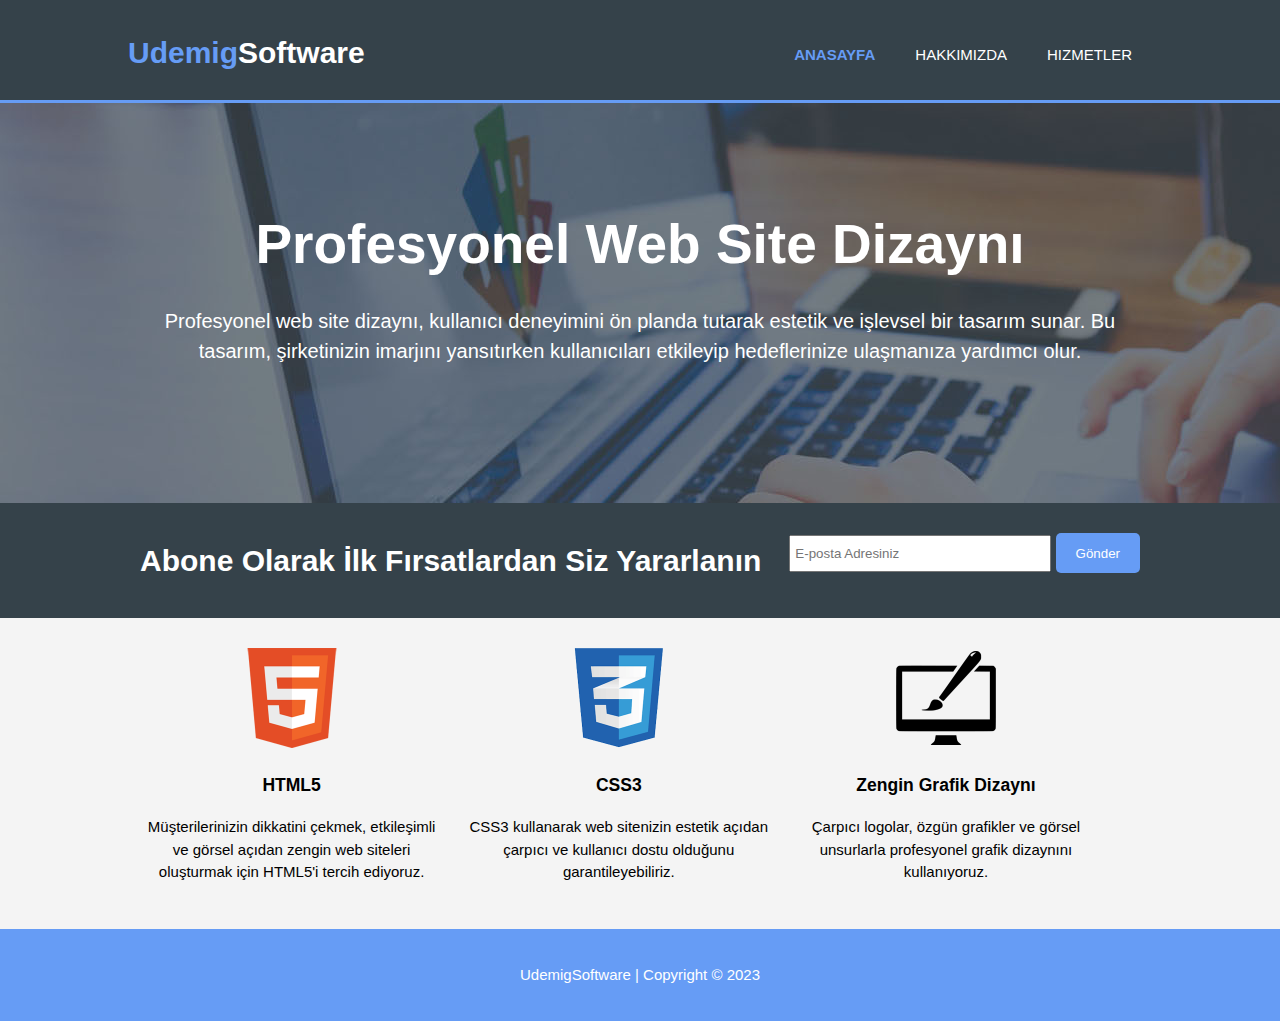
<file: index.html>
<!DOCTYPE html>
<html lang="en">
  <head>
    <meta charset="UTF-8" />
    <meta name="viewport" content="width=device-width, initial-scale=1.0" />
    <link rel="stylesheet" href="style.css" />
    <link rel="shortcut icon" href="img/udemig.png" type="image/x-icon" />
    <title>Udemig Software</title>
  </head>
  <body>
    <!-- HEADER START -->
    <header>
      <div class="container">
        <div id="branding">
          <h1><span class="highlight">Udemig</span>Software</h1>
        </div>
        <nav>
          <ul>
            <li class="current"><a href="index.html">Anasayfa</a></li>
            <li><a href="about.html">Hakkımızda</a></li>
            <li><a href="services.html">Hizmetler</a></li>
          </ul>
        </nav>
      </div>
    </header>
    <!-- HEADER END -->

    <!-- SECTION-1 START -->
    <section id="showcase">
      <div class="container">
        <h1>Profesyonel Web Site Dizaynı</h1>
        <p>
          Profesyonel web site dizaynı, kullanıcı deneyimini ön planda tutarak
          estetik ve işlevsel bir tasarım sunar. Bu tasarım, şirketinizin
          imarjını yansıtırken kullanıcıları etkileyip hedeflerinize ulaşmanıza
          yardımcı olur.
        </p>
      </div>
    </section>
    <!-- SECTION-1 END -->

    <!-- SECTION-2 START -->
    <section id="newsletter">
      <div class="container">
        <h1>Abone Olarak İlk Fırsatlardan Siz Yararlanın</h1>
        <form action="">
          <input type="email" placeholder="E-posta Adresiniz" required/>
          <button type="submit" class="button_1">Gönder</button>
        </form>
      </div>
    </section>
    <!-- SECTION-2 END -->

    <!-- SECTION-3 START -->
    <section id="boxes">
      <div class="container">
        <div class="box">
          <img src="img/html.png" alt="" />
          <h3>HTML5</h3>
          <p>
            Müşterilerinizin dikkatini çekmek, etkileşimli ve görsel açıdan
            zengin web siteleri oluşturmak için HTML5'i tercih ediyoruz.
          </p>
        </div>
        <div class="box">
          <img src="img/css.png" alt="" />
          <h3>CSS3</h3>
          <p>
            CSS3 kullanarak web sitenizin estetik açıdan çarpıcı ve kullanıcı
            dostu olduğunu garantileyebiliriz.
          </p>
        </div>
        <div class="box">
          <img src="img/brush.png" alt="" />
          <h3>Zengin Grafik Dizaynı</h3>
          <p>
            Çarpıcı logolar, özgün grafikler ve görsel unsurlarla profesyonel
            grafik dizaynını kullanıyoruz.
          </p>
        </div>
      </div>
    </section>

    <!-- SECTION-3 END -->

    <!-- FOOTER START -->

    <footer>

        <p>UdemigSoftware | Copyright © 2023</p>
        
    </footer>

    <!-- FOOTER END -->


  </body>
</html>
</file>
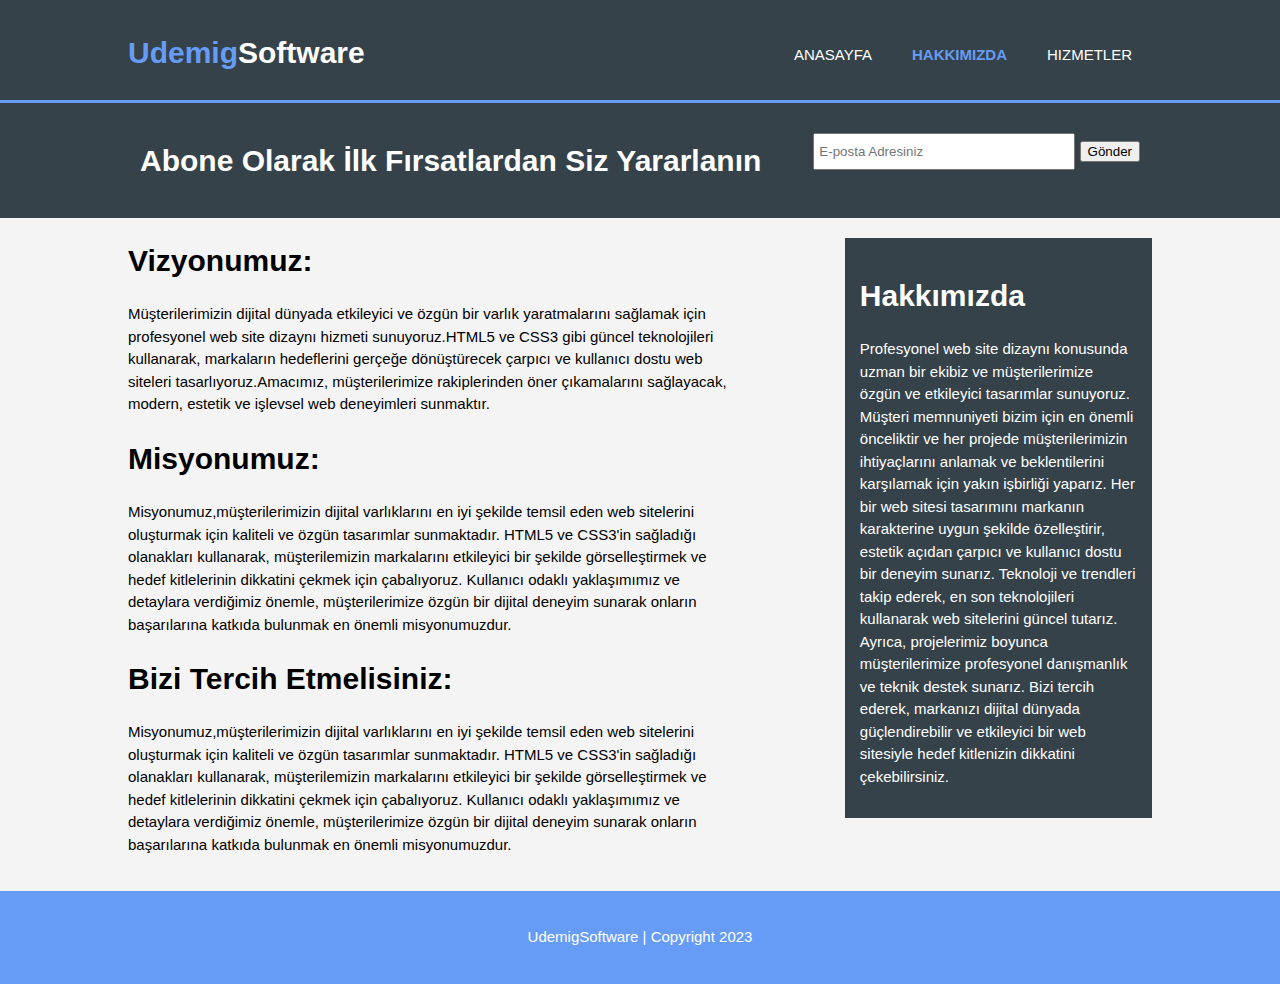
<file: about.html>
<!DOCTYPE html>
<html lang="en">
  <head>
    <meta charset="UTF-8" />
    <meta name="viewport" content="width=device-width, initial-scale=1.0" />
    <link rel="stylesheet" href="style.css" />
    <link rel="shortcut icon" href="img/udemig.png" type="image/x-icon" />
    <title>Hakkımızda</title>
  </head>
  <body>
    <!-- HEADER START -->
    <header>
      <div class="container">
        <div id="branding">
          <h1><span class="highlight">Udemig</span>Software</h1>
        </div>
        <nav>
          <ul>
            <li><a href="index.html">Anasayfa</a></li>
            <li class="current"><a href="about.html">Hakkımızda</a></li>
            <li><a href="services.html">Hizmetler</a></li>
          </ul>
        </nav>
      </div>
    </header>
    <!-- HEADER END -->

    <!-- SECTION START -->
    <section id="newsletter">
      <div class="container">
        <h1>Abone Olarak İlk Fırsatlardan Siz Yararlanın</h1>
        <form action="">
          <input type="email" placeholder="E-posta Adresiniz" />
          <button type="submit" class="button1">Gönder</button>
        </form>
      </div>
    </section>
    <!-- SECTION END -->

    <!-- SECTION-4 START -->

    <section id="main">
      <div class="container">
        <article id="main-col">
          <h1>Vizyonumuz:</h1>
          <p>
            Müşterilerimizin dijital dünyada etkileyici ve özgün bir varlık
            yaratmalarını sağlamak için profesyonel web site dizaynı hizmeti
            sunuyoruz.HTML5 ve CSS3 gibi güncel teknolojileri kullanarak,
            markaların hedeflerini gerçeğe dönüştürecek çarpıcı ve kullanıcı
            dostu web siteleri tasarlıyoruz.Amacımız, müşterilerimize
            rakiplerinden öner çıkamalarını sağlayacak, modern, estetik ve
            işlevsel web deneyimleri sunmaktır.
          </p>
          <h1>Misyonumuz:</h1>
          <p>
            Misyonumuz,müşterilerimizin dijital varlıklarını en iyi şekilde
            temsil eden web sitelerini oluşturmak için kaliteli ve özgün
            tasarımlar sunmaktadır. HTML5 ve CSS3'in sağladığı olanakları
            kullanarak, müşterilemizin markalarını etkileyici bir şekilde
            görselleştirmek ve hedef kitlelerinin dikkatini çekmek için
            çabalıyoruz. Kullanıcı odaklı yaklaşımımız ve detaylara verdiğimiz
            önemle, müşterilerimize özgün bir dijital deneyim sunarak onların
            başarılarına katkıda bulunmak en önemli misyonumuzdur.
          </p>
          <h1>Bizi Tercih Etmelisiniz:</h1>
          <p>
            Misyonumuz,müşterilerimizin dijital varlıklarını en iyi şekilde
            temsil eden web sitelerini oluşturmak için kaliteli ve özgün
            tasarımlar sunmaktadır. HTML5 ve CSS3'in sağladığı olanakları
            kullanarak, müşterilemizin markalarını etkileyici bir şekilde
            görselleştirmek ve hedef kitlelerinin dikkatini çekmek için
            çabalıyoruz. Kullanıcı odaklı yaklaşımımız ve detaylara verdiğimiz
            önemle, müşterilerimize özgün bir dijital deneyim sunarak onların
            başarılarına katkıda bulunmak en önemli misyonumuzdur.
          </p>
        </article>
        <aside id="sidebar">
          <div class="dark">
            <h1>Hakkımızda</h1>
            <p>
              Profesyonel web site dizaynı konusunda uzman bir ekibiz ve
              müşterilerimize özgün ve etkileyici tasarımlar sunuyoruz. Müşteri
              memnuniyeti bizim için en önemli önceliktir ve her projede
              müşterilerimizin ihtiyaçlarını anlamak ve beklentilerini
              karşılamak için yakın işbirliği yaparız. Her bir web sitesi
              tasarımını markanın karakterine uygun şekilde özelleştirir,
              estetik açıdan çarpıcı ve kullanıcı dostu bir deneyim sunarız.
              Teknoloji ve trendleri takip ederek, en son teknolojileri
              kullanarak web sitelerini güncel tutarız. Ayrıca, projelerimiz
              boyunca müşterilerimize profesyonel danışmanlık ve teknik destek
              sunarız. Bizi tercih ederek, markanızı dijital dünyada
              güçlendirebilir ve etkileyici bir web sitesiyle hedef kitlenizin
              dikkatini çekebilirsiniz.
            </p>
          </div>
        </aside>
      </div>
    </section>

    <!-- SECTION-4 END -->

    <!-- FOOTER START -->

    <footer>
      <p>UdemigSoftware | Copyright 2023</p>
    </footer>

    <!-- FOOTER END -->
  </body>
</html>
</file>
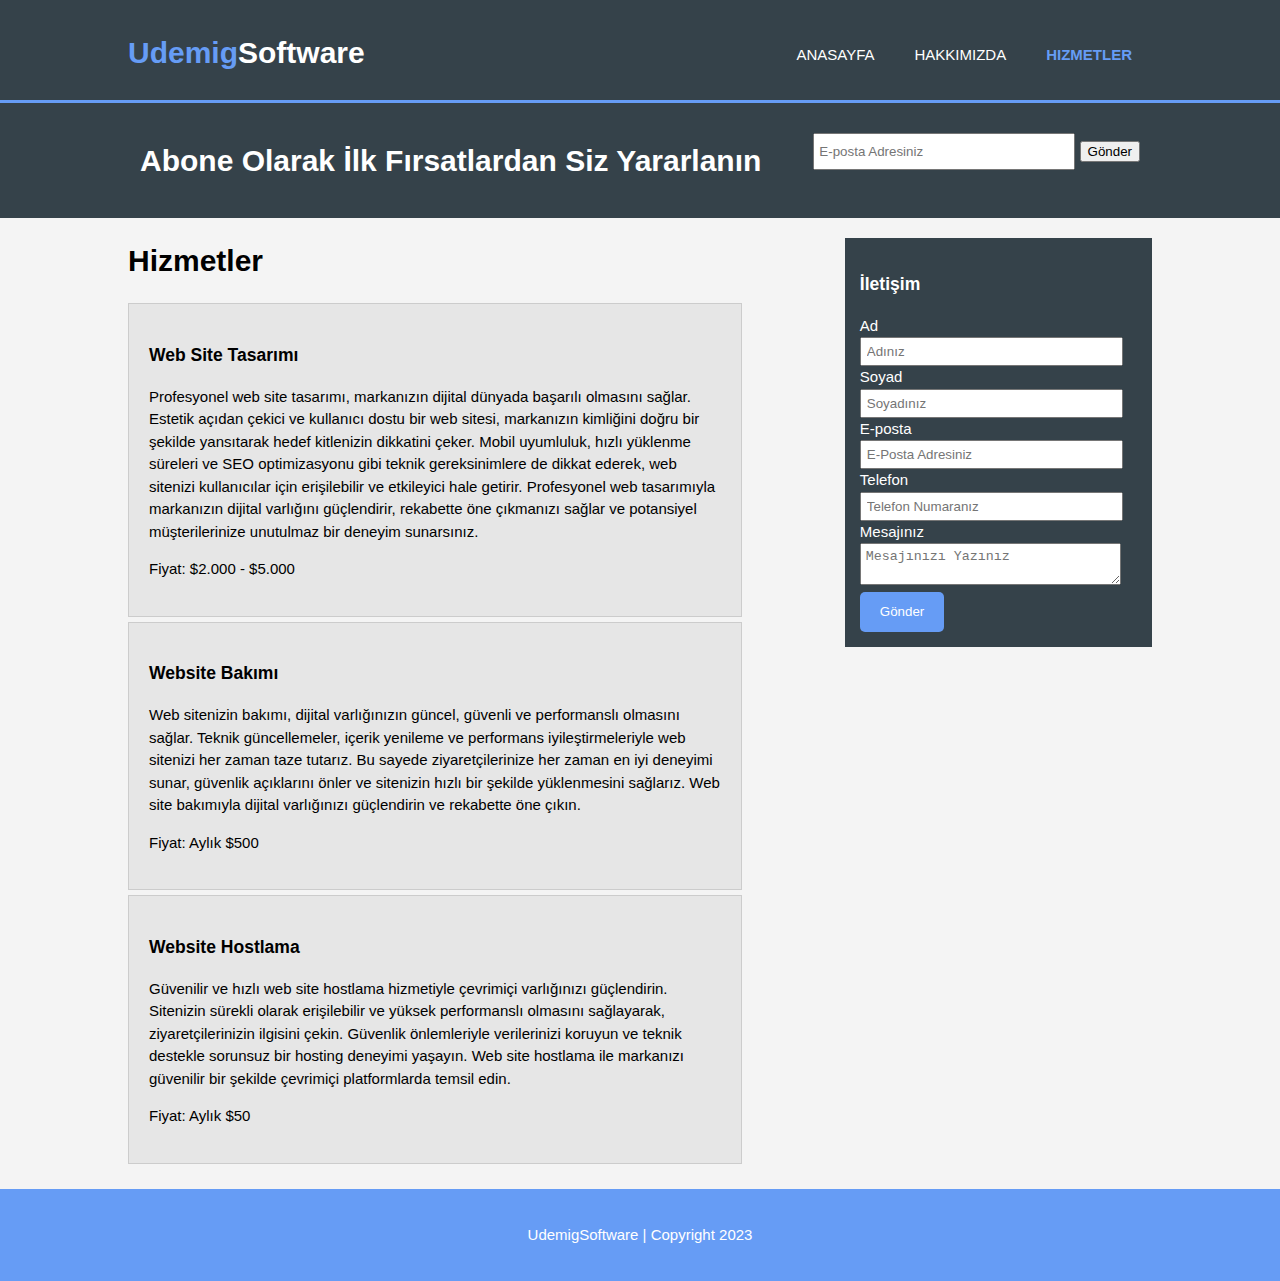
<file: services.html>
<!DOCTYPE html>
<html lang="en">
  <head>
    <meta charset="UTF-8" />
    <meta name="viewport" content="width=device-width, initial-scale=1.0" />
    <link rel="stylesheet" href="style.css" />
    <link rel="shortcut icon" href="img/udemig.png" type="image/x-icon" />
    <title>Hizmetler</title>
  </head>
  <body>
    <!-- HEADER START -->
    <header>
      <div class="container">
        <div id="branding">
          <h1><span class="highlight">Udemig</span>Software</h1>
        </div>
        <nav>
          <ul>
            <li><a href="index.html">Anasayfa</a></li>
            <li><a href="about.html">Hakkımızda</a></li>
            <li class="current"><a href="services.html">Hizmetler</a></li>
          </ul>
        </nav>
      </div>
    </header>
    <!-- HEADER END -->

    <!-- SECTION START -->
    <section id="newsletter">
      <div class="container">
        <h1>Abone Olarak İlk Fırsatlardan Siz Yararlanın</h1>
        <form action="">
          <input type="email" placeholder="E-posta Adresiniz" />
          <button type="submit" class="button1">Gönder</button>
        </form>
      </div>
    </section>
    <!-- SECTION END -->

    <!-- SECTION-5 START -->

    <section id="main">
      <div class="container">
        <article id="main-col">
          <h1>Hizmetler</h1>
          <ul id="services">
            <li>
              <h3>Web Site Tasarımı</h3>
              <p>
                Profesyonel web site tasarımı, markanızın dijital dünyada
                başarılı olmasını sağlar. Estetik açıdan çekici ve kullanıcı
                dostu bir web sitesi, markanızın kimliğini doğru bir şekilde
                yansıtarak hedef kitlenizin dikkatini çeker. Mobil uyumluluk,
                hızlı yüklenme süreleri ve SEO optimizasyonu gibi teknik
                gereksinimlere de dikkat ederek, web sitenizi kullanıcılar için
                erişilebilir ve etkileyici hale getirir. Profesyonel web
                tasarımıyla markanızın dijital varlığını güçlendirir, rekabette
                öne çıkmanızı sağlar ve potansiyel müşterilerinize unutulmaz bir
                deneyim sunarsınız.
              </p>
              <p>Fiyat: $2.000 - $5.000</p>
            </li>
            <li>
              <h3>Website Bakımı</h3>
              <p>
                Web sitenizin bakımı, dijital varlığınızın güncel, güvenli ve
                performanslı olmasını sağlar. Teknik güncellemeler, içerik
                yenileme ve performans iyileştirmeleriyle web sitenizi her zaman
                taze tutarız. Bu sayede ziyaretçilerinize her zaman en iyi
                deneyimi sunar, güvenlik açıklarını önler ve sitenizin hızlı bir
                şekilde yüklenmesini sağlarız. Web site bakımıyla dijital
                varlığınızı güçlendirin ve rekabette öne çıkın.
              </p>
              <p>Fiyat: Aylık $500</p>
            </li>
            <li>
              <h3>Website Hostlama</h3>
              <p>
                Güvenilir ve hızlı web site hostlama hizmetiyle çevrimiçi
                varlığınızı güçlendirin. Sitenizin sürekli olarak erişilebilir
                ve yüksek performanslı olmasını sağlayarak, ziyaretçilerinizin
                ilgisini çekin. Güvenlik önlemleriyle verilerinizi koruyun ve
                teknik destekle sorunsuz bir hosting deneyimi yaşayın. Web site
                hostlama ile markanızı güvenilir bir şekilde çevrimiçi
                platformlarda temsil edin.
              </p>
              <p>Fiyat: Aylık $50</p>
            </li>
          </ul>
        </article>
        <aside id="sidebar">
          <div class="dark">
            <h3>İletişim</h3>
            <form action="" class="quote">
              <div>
                <label for="">Ad</label><br />
                <input type="text" placeholder="Adınız" required />
              </div>
              <div>
                <label for="">Soyad</label><br />
                <input type="text" placeholder="Soyadınız" required />
              </div>
              <div>
                <label for="">E-posta</label><br />
                <input type="email" placeholder="E-Posta Adresiniz" required />
              </div>
              <div>
                <label for="">Telefon</label><br />
                <input type="number" placeholder="Telefon Numaranız" required />
              </div>
              <div>
                <label for="">Mesajınız</label><br />
                <textarea placeholder="Mesajınızı Yazınız"></textarea>
              </div>
              <button type="submit" class="button_1">Gönder</button>
            </form>
          </div>
        </aside>
      </div>
    </section>

    <!-- SECTION-5 END -->

    <!-- FOOTER START -->

    <footer>
      <p>UdemigSoftware | Copyright 2023</p>
    </footer>

    <!-- FOOTER END -->
  </body>
</html>
</file>
<file: style.css>
:root{
    --maincolor: #669cf5;
    --background : #35424A;
}

body{
    font-size: 15px;
    font-family: Arial, Helvetica, sans-serif;
    line-height: 1.5;
    padding: 0;
    margin: 0;
    background-color: #F4F4F4;
}

/* HEADER START */

.container{
    width: 80%;
    margin: auto;
    overflow: hidden;
}

ul{
    margin: 0;
    padding: 0;
}

header{
    background-color: var(--background);
    color: #fff;
    min-height: 70px;
    padding-top: 30px;
    border-bottom: 3px solid var(--maincolor);
}

header a{
    color: #fff;
    text-decoration: none;
    text-transform: uppercase;
}

header ul{
    list-style-type: none;
}

header li{
    float: left;
    display: inline;
    padding: 0 20px;
}

header #branding{
    float: left;
}

header #branding h1{
    margin: 0;
}

header nav{
    float: right;
    margin-top: 14px;
}

header .highlight, header .current a{
    color: var(--maincolor);
    font-weight: bold;
}

/* HEADER END */

/* SECTION-1 START */

#showcase{
    background: url(img/showcase.jpg) no-repeat 0 -400px;
    min-height: 400px;
    text-align: center;
    color: #fff;
}

#showcase h1{
    font-size: 55px;
    margin-top: 100px;
    margin-bottom: 10px;
}

#showcase p{
    font-size: 20px;
}

/* SECTION-1 END */

/* SECTION-2 START */


#newsletter{
    background-color: var(--background);
    color: #fff;
    padding: 15px;
}

#newsletter h1{
    float: left;
}

#newsletter form{
    float: right;
    margin-top: 15px;
}

#newsletter input{
    height: 25px;
    width: 250px;
    padding: 4px;
}

.button_1{
    background-color: var(--maincolor);
    height: 40px;
    border: 0;
    border-radius: 5px;
    color: #fff;
    padding: 0 20px;
}

/* SECTION-2 END */

/* SECTION-3 START */

#boxes{
    margin-top: 20px;
}

#boxes .box{
    float: left;
    width: 30%;
    text-align: center;
    padding: 10px;

}

#boxes .box img{
    width: 100px;
}

/* SECTION-3 END */

/* FOOTER START */


footer{
    background-color: var(--maincolor);
    padding: 20px;
    margin-top: 20px;
    text-align: center;
    color: #fff;
}

/* FOOTER END */

/* SECTION-4 START */

.dark{
    background-color: var(--background);
    padding: 15px;
    color: #fff;
    margin:10px 0;
}

aside#sidebar{
    float: right;
    width: 30%;
    margin-top: 10px;
}
article#main-col{
    float: left;
    width: 60%;
}

/* SECTION-4 END */

/* SECTION-5 START */

aside#sidebar .quote input, aside#sidebar .quote textarea{
    width: 90%;
    padding: 5px;
}

ul#services li{
    background-color: #E6E6E6;
    border: 1px solid #ccc;
    padding: 20px;
    list-style-type: none;
    margin-bottom: 5px;
}

/* SECTION-5 END */

/* RESPONSIVE START */

    @media (max-width: 768px) {
        header #branding,
        header nav,
        header nav li,
        #newsletter h1,
        #newsletter form,
        #boxes .box,
        article#main-col,
        aside#sidebar{
            text-align: center;
            width:100%;
            float: none;
        }
    }

/* RESPONSIVE END */
</file>
